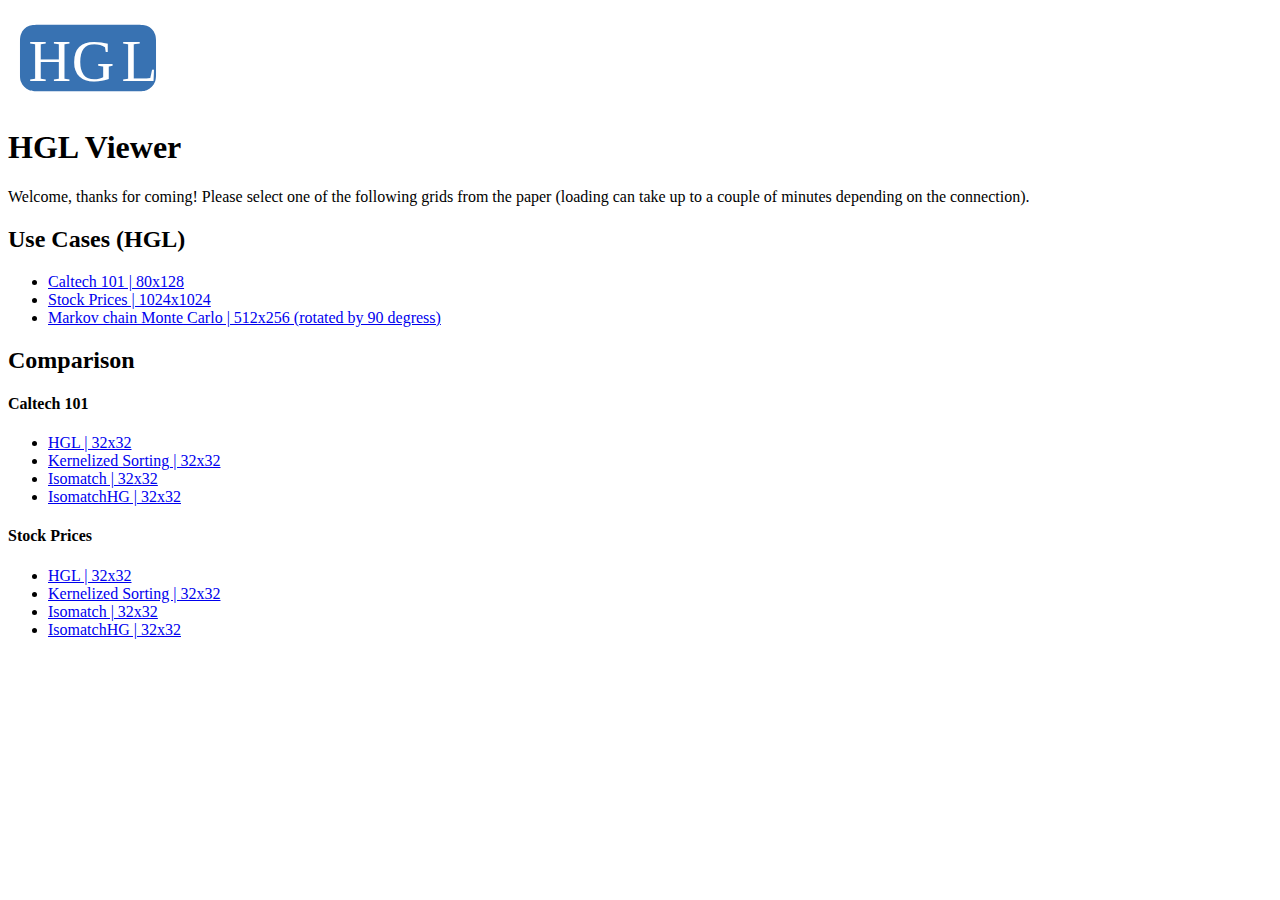
<file: wasm/hgl-demo/index.html>
<!DOCTYPE html>
<html>
  
<body>

  <img src="hgllogo.svg" width="160" height="100" style="display:block"></img>
<h1>HGL Viewer</h1>
<p>Welcome, thanks for coming! Please select one of the following grids from the paper (loading can take up to a couple of minutes depending on the connection). </p>
<h2>Use Cases (HGL)</h2>
<ul>
  <li><a href="caltech.html">Caltech 101 | 80x128</a></li>
  <li><a href="stock_1m.html">Stock Prices | 1024x1024</a></li>
  <li><a href="mcmc_95k_128k.html">Markov chain Monte Carlo | 512x256 (rotated by 90 degress)</a></li>
</ul>
<h2>Comparison</h2>
<h4>Caltech 101</h4>
<ul>
  <li><a href="caltech_comp1k.html">HGL | 32x32</a></li>
  <li><a href="caltech_comp1k_KernelizedSorting.html">Kernelized Sorting | 32x32</a></li>
  <li><a href="caltech_comp1k_Isomatch.html">Isomatch | 32x32</a></li>
  <li><a href="caltech_comp1k_IsomatchHG.html">IsomatchHG | 32x32</a></li>
  </ul>
<h4>Stock Prices</h4>
<ul>
  <li><a href="stock_comp1k.html">HGL | 32x32</a></li>
  <li><a href="stock_comp1k_KernelizedSorting.html">Kernelized Sorting | 32x32</a></li>
  <li><a href="stock_comp1k_Isomatch.html">Isomatch | 32x32</a></li>
  <li><a href="stock_comp1k_IsomatchHG.html">IsomatchHG | 32x32</a></li>
  </ul>
</body>
</html>
</file>
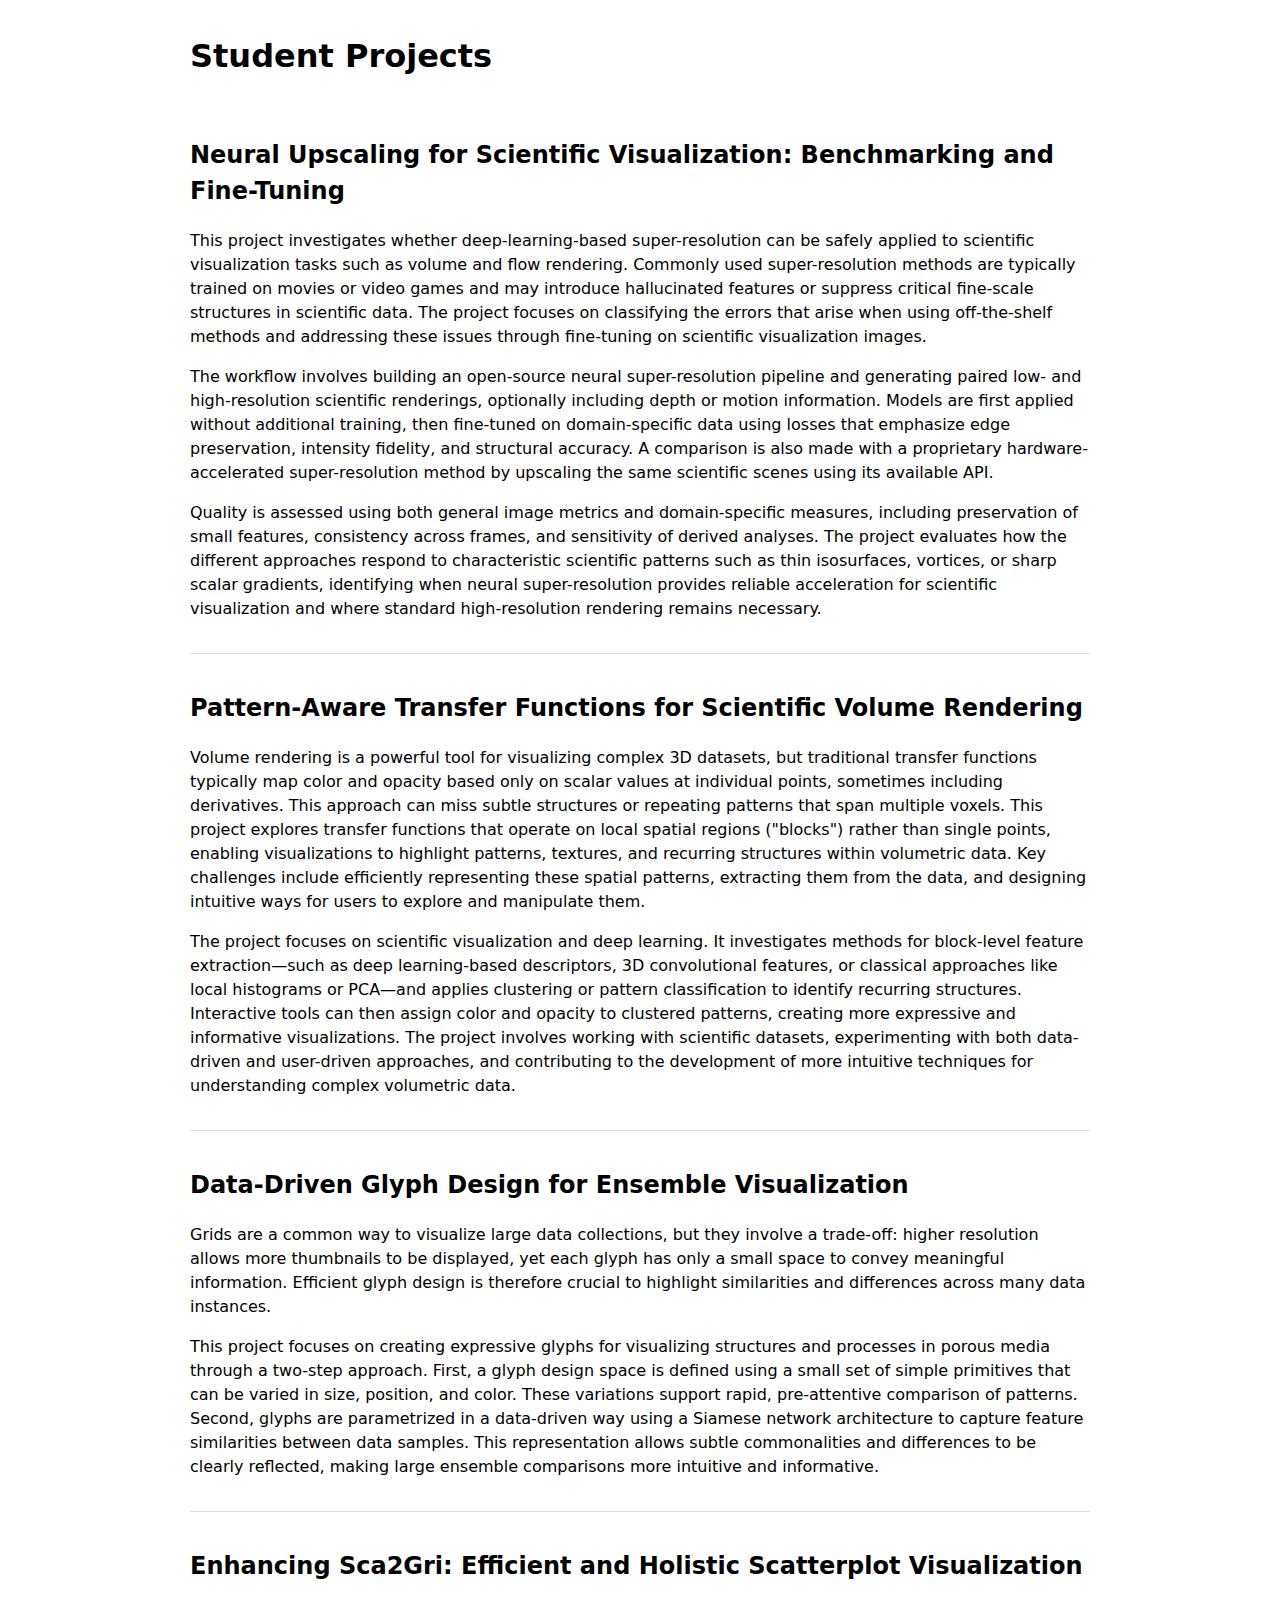
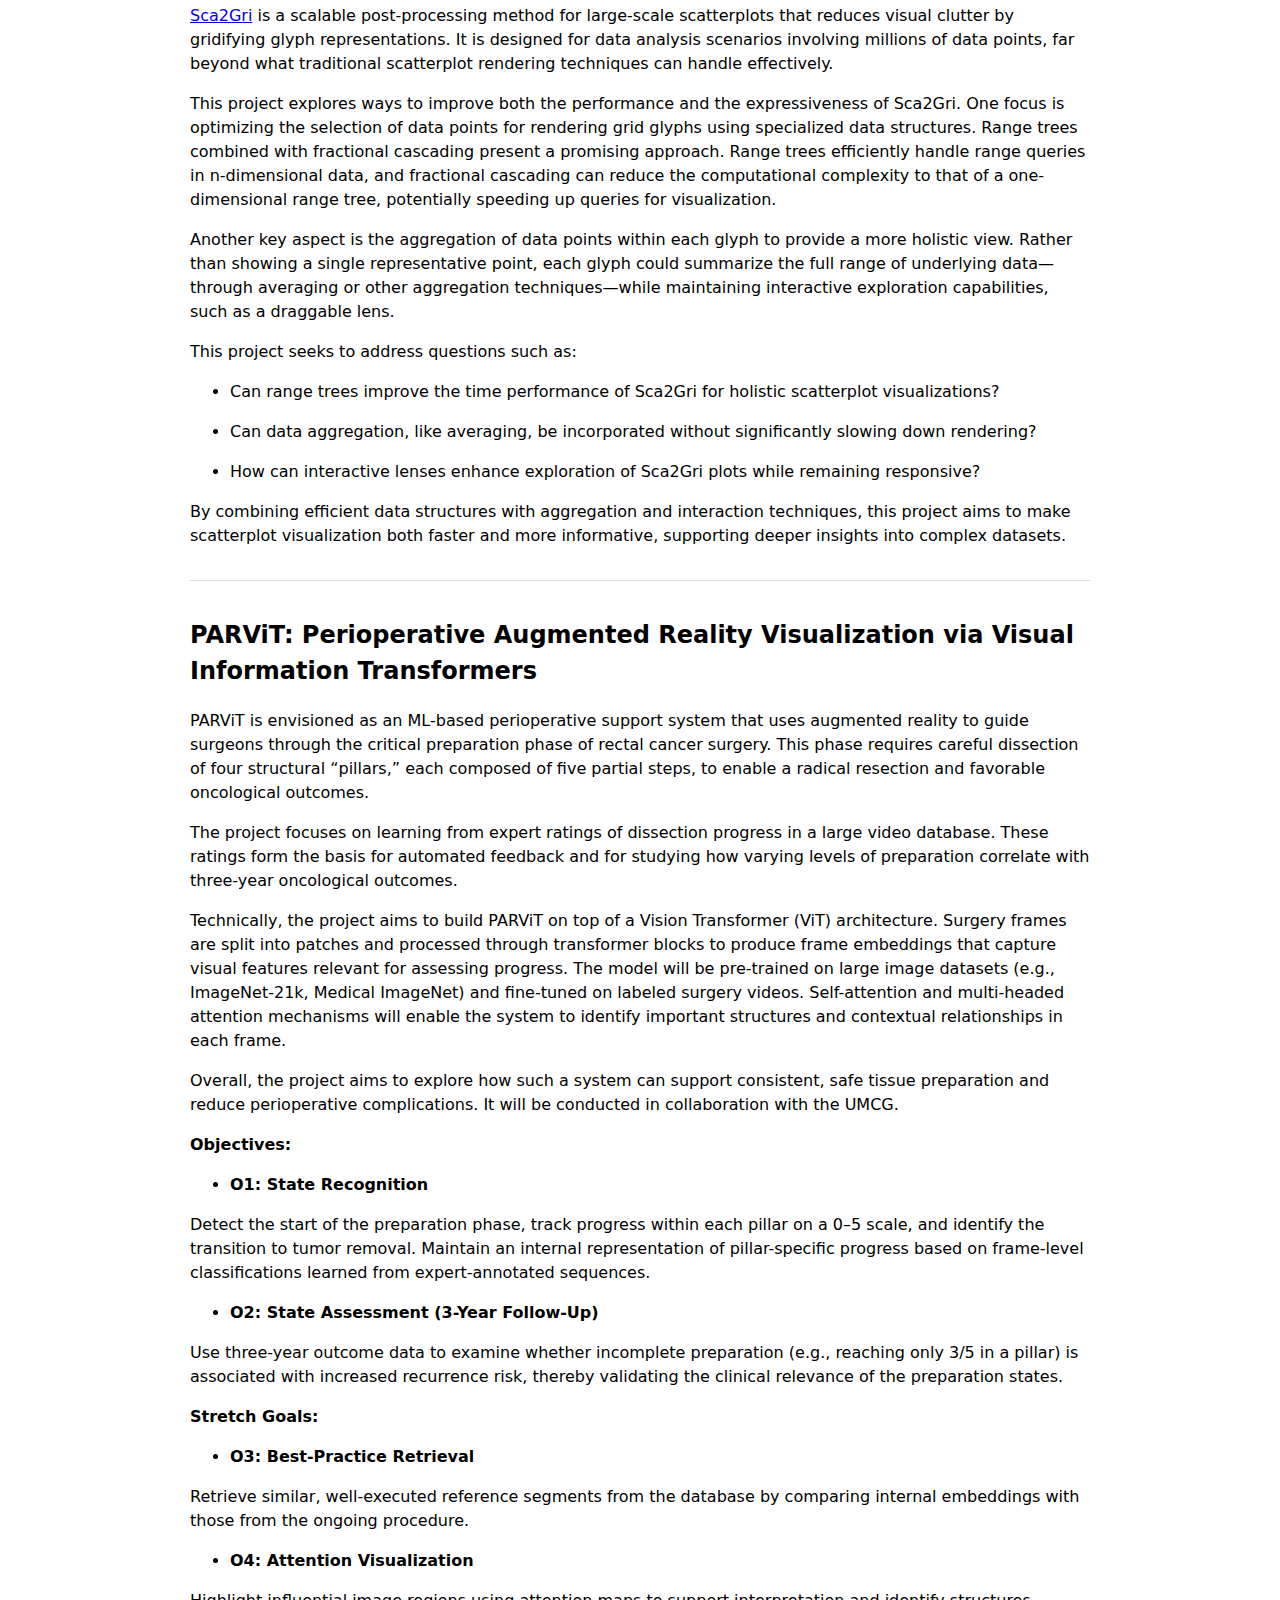
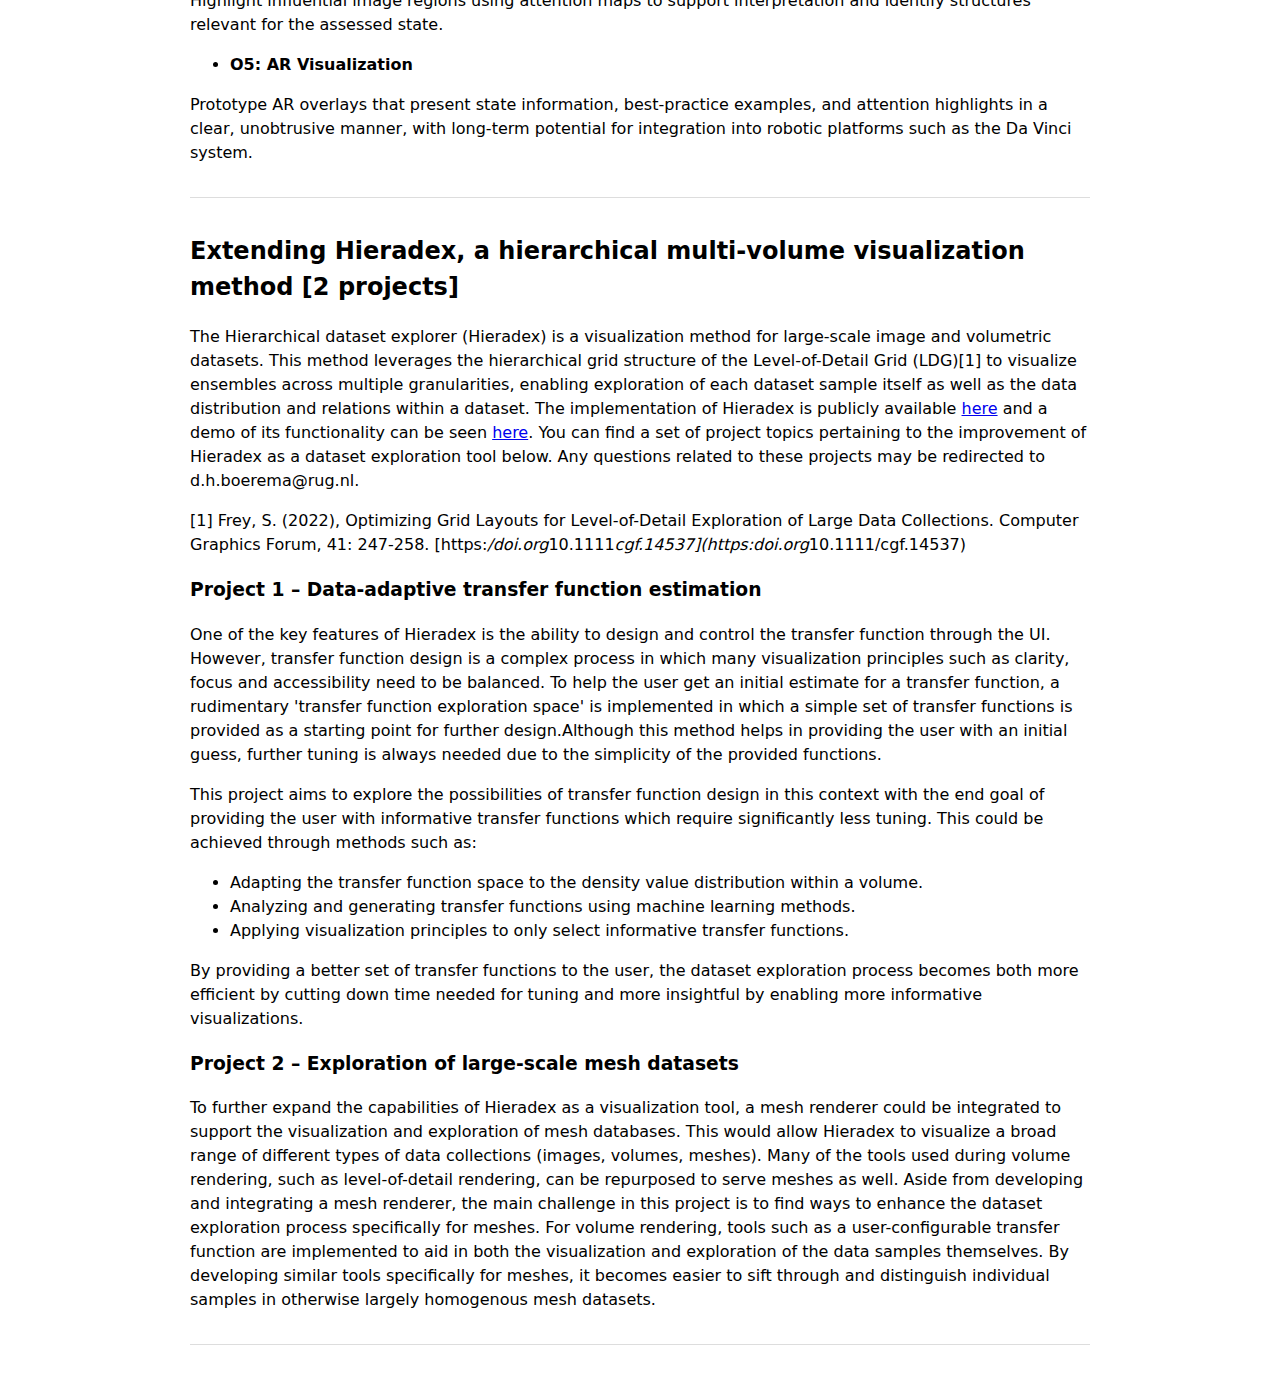
<file: student_projects/student_projects.html>
<!doctype html>
<html lang="en"><head><meta charset="utf-8">
<meta name="viewport" content="width=device-width,initial-scale=1">
<title>Student Projects</title>
<style>
body{font-family:system-ui,-apple-system,Segoe UI,Roboto,Arial;max-width:900px;margin:2rem auto;padding:0 1rem;line-height:1.5}
img{max-width:100%;height:auto}
.project{border-bottom:1px solid #ddd;padding:1rem 0}
</style>
</head><body>
<h1>Student Projects</h1>

<section class="project"><h2>Neural Upscaling for Scientific Visualization: Benchmarking and Fine-Tuning</h2>
<p>This project investigates whether deep-learning-based super-resolution can be safely applied to scientific visualization tasks such as volume and flow rendering. Commonly used super-resolution methods are typically trained on movies or video games and may introduce hallucinated features or suppress critical fine-scale structures in scientific data. The project focuses on classifying the errors that arise when using off-the-shelf methods and addressing these issues through fine-tuning on scientific visualization images.</p>
<p>The workflow involves building an open-source neural super-resolution pipeline and generating paired low- and high-resolution scientific renderings, optionally including depth or motion information. Models are first applied without additional training, then fine-tuned on domain-specific data using losses that emphasize edge preservation, intensity fidelity, and structural accuracy. A comparison is also made with a proprietary hardware-accelerated super-resolution method by upscaling the same scientific scenes using its available API.</p>
<p>Quality is assessed using both general image metrics and domain-specific measures, including preservation of small features, consistency across frames, and sensitivity of derived analyses. The project evaluates how the different approaches respond to characteristic scientific patterns such as thin isosurfaces, vortices, or sharp scalar gradients, identifying when neural super-resolution provides reliable acceleration for scientific visualization and where standard high-resolution rendering remains necessary.</p>
</section>
<section class="project"><h2>Pattern-Aware Transfer Functions for Scientific Volume Rendering</h2>
<p>Volume rendering is a powerful tool for visualizing complex 3D datasets, but traditional transfer functions typically map color and opacity based only on scalar values at individual points, sometimes including derivatives. This approach can miss subtle structures or repeating patterns that span multiple voxels. This project explores transfer functions that operate on local spatial regions (&quot;blocks&quot;) rather than single points, enabling visualizations to highlight patterns, textures, and recurring structures within volumetric data. Key challenges include efficiently representing these spatial patterns, extracting them from the data, and designing intuitive ways for users to explore and manipulate them.</p>
<p>The project focuses on scientific visualization and deep learning. It investigates methods for block-level feature extraction—such as deep learning-based descriptors, 3D convolutional features, or classical approaches like local histograms or PCA—and applies clustering or pattern classification to identify recurring structures. Interactive tools can then assign color and opacity to clustered patterns, creating more expressive and informative visualizations. The project involves working with scientific datasets, experimenting with both data-driven and user-driven approaches, and contributing to the development of more intuitive techniques for understanding complex volumetric data.</p>
</section>
<section class="project"><h2>Data-Driven Glyph Design for Ensemble Visualization</h2>
<p>Grids are a common way to visualize large data collections, but they involve a trade-off: higher resolution allows more thumbnails to be displayed, yet each glyph has only a small space to convey meaningful information. Efficient glyph design is therefore crucial to highlight similarities and differences across many data instances.</p>
<p>This project focuses on creating expressive glyphs for visualizing structures and processes in porous media through a two-step approach. First, a glyph design space is defined using a small set of simple primitives that can be varied in size, position, and color. These variations support rapid, pre-attentive comparison of patterns. Second, glyphs are parametrized in a data-driven way using a Siamese network architecture to capture feature similarities between data samples. This representation allows subtle commonalities and differences to be clearly reflected, making large ensemble comparisons more intuitive and informative.</p>
</section>
<section class="project"><h2>Enhancing Sca2Gri: Efficient and Holistic Scatterplot Visualization</h2>
<p><a href="https://github.com/freysn/sca2gri">Sca2Gri</a> is a scalable post-processing method for large-scale scatterplots that reduces visual clutter by gridifying glyph representations. It is designed for data analysis scenarios involving millions of data points, far beyond what traditional scatterplot rendering techniques can handle effectively.</p>
<p>This project explores ways to improve both the performance and the expressiveness of Sca2Gri. One focus is optimizing the selection of data points for rendering grid glyphs using specialized data structures. Range trees combined with fractional cascading present a promising approach. Range trees efficiently handle range queries in n-dimensional data, and fractional cascading can reduce the computational complexity to that of a one-dimensional range tree, potentially speeding up queries for visualization.</p>
<p>Another key aspect is the aggregation of data points within each glyph to provide a more holistic view. Rather than showing a single representative point, each glyph could summarize the full range of underlying data—through averaging or other aggregation techniques—while maintaining interactive exploration capabilities, such as a draggable lens.</p>
<p>This project seeks to address questions such as:</p>
<ul>
<li>Can range trees improve the time performance of Sca2Gri for holistic scatterplot visualizations?</li>
</ul>
<ul>
<li>Can data aggregation, like averaging, be incorporated without significantly slowing down rendering?</li>
</ul>
<ul>
<li>How can interactive lenses enhance exploration of Sca2Gri plots while remaining responsive?</li>
</ul>
<p>By combining efficient data structures with aggregation and interaction techniques, this project aims to make scatterplot visualization both faster and more informative, supporting deeper insights into complex datasets.</p>
</section>
<section class="project"><h2>PARViT: Perioperative Augmented Reality Visualization via Visual Information Transformers</h2>
<p>PARViT is envisioned as an ML-based perioperative support system that uses augmented reality to guide surgeons through the critical preparation phase of rectal cancer surgery. This phase requires careful dissection of four structural “pillars,” each composed of five partial steps, to enable a radical resection and favorable oncological outcomes.</p>
<p>The project focuses on learning from expert ratings of dissection progress in a large video database. These ratings form the basis for automated feedback and for studying how varying levels of preparation correlate with three-year oncological outcomes.</p>
<p>Technically, the project aims to build PARViT on top of a Vision Transformer (ViT) architecture. Surgery frames are split into patches and processed through transformer blocks to produce frame embeddings that capture visual features relevant for assessing progress. The model will be pre-trained on large image datasets (e.g., ImageNet-21k, Medical ImageNet) and fine-tuned on labeled surgery videos. Self-attention and multi-headed attention mechanisms will enable the system to identify important structures and contextual relationships in each frame.</p>
<p>Overall, the project aims to explore how such a system can support consistent, safe tissue preparation and reduce perioperative complications. It will be conducted in collaboration with the UMCG.</p>
<p><strong>Objectives:</strong></p>
<ul>
<li><strong>O1: State Recognition</strong></li>
</ul>
<p>Detect the start of the preparation phase, track progress within each pillar on a 0–5 scale, and identify the transition to tumor removal. Maintain an internal representation of pillar-specific progress based on frame-level classifications learned from expert-annotated sequences.</p>
<ul>
<li><strong>O2: State Assessment (3-Year Follow-Up)</strong></li>
</ul>
<p>Use three-year outcome data to examine whether incomplete preparation (e.g., reaching only 3/5 in a pillar) is associated with increased recurrence risk, thereby validating the clinical relevance of the preparation states.</p>
<p><strong>Stretch Goals:</strong></p>
<ul>
<li><strong>O3: Best-Practice Retrieval</strong></li>
</ul>
<p>Retrieve similar, well-executed reference segments from the database by comparing internal embeddings with those from the ongoing procedure.</p>
<ul>
<li><strong>O4: Attention Visualization</strong></li>
</ul>
<p>Highlight influential image regions using attention maps to support interpretation and identify structures relevant for the assessed state.</p>
<ul>
<li><strong>O5: AR Visualization</strong></li>
</ul>
<p>Prototype AR overlays that present state information, best-practice examples, and attention highlights in a clear, unobtrusive manner, with long-term potential for integration into robotic platforms such as the Da Vinci system.</p>
</section>
<section class="project"><h2>Extending Hieradex, a hierarchical multi-volume visualization method [2 projects]</h2>
<p>The Hierarchical dataset explorer (Hieradex) is a visualization method for large-scale image and volumetric datasets. This method leverages the hierarchical grid structure of the Level-of-Detail Grid (LDG)[1] to visualize ensembles across multiple granularities, enabling exploration of each dataset sample itself as well as the data distribution and relations within a dataset. The implementation of Hieradex is publicly available <a href="https://github.com/DavidHidde/ldg-ssm-interface">here</a> and a demo of its functionality can be seen <a href="https://drive.google.com/drive/folders/1T-lM6orJod5MYMEesXLyaGPPsERTWuxM?usp=sharing">here</a>. You can find a set of project topics pertaining to the improvement of Hieradex as a dataset exploration tool below. Any questions related to these projects may be redirected to d.h.boerema@rug.nl.</p>
<p>[1] Frey, S. (2022), Optimizing Grid Layouts for Level-of-Detail Exploration of Large Data Collections. Computer Graphics Forum, 41: 247-258. [https:<em>/doi.org</em>10.1111<em>cgf.14537](https:</em><em>doi.org</em>10.1111/cgf.14537)</p>
<h3>Project 1 – Data-adaptive transfer function estimation</h3>
<p>One of the key features of Hieradex is the ability to design and control the transfer function through the UI. However, transfer function design is a complex process in which many visualization principles such as clarity, focus and accessibility need to be balanced. To help the user get an initial estimate for a transfer function, a rudimentary &#x27;transfer function exploration space&#x27; is implemented in which a simple set of transfer functions is provided as a starting point for further design.Although this method helps in providing the user with an initial guess, further tuning is always needed due to the simplicity of the provided functions.</p>
<p>This project aims to explore the possibilities of transfer function design in this context with the end goal of providing the user with informative transfer functions which require significantly less tuning. This could be achieved through methods such as:</p>
<ul>
<li>Adapting the transfer function space to the density value distribution within a volume.</li>
<li>Analyzing and generating transfer functions using machine learning methods.</li>
<li>Applying visualization principles to only select informative transfer functions.</li>
</ul>
<p>By providing a better set of transfer functions to the user, the dataset exploration process becomes both more efficient by cutting down time needed for tuning and more insightful by enabling more informative visualizations.</p>
<h3>Project 2 – Exploration of large-scale mesh datasets</h3>
<p>To further expand the capabilities of Hieradex as a visualization tool, a mesh renderer could be integrated to support the visualization and exploration of mesh databases. This would allow Hieradex to visualize a broad range of different types of data collections (images, volumes, meshes). Many of the tools used during volume rendering, such as level-of-detail rendering, can be repurposed to serve meshes as well. Aside from developing and integrating a mesh renderer, the main challenge in this project is to find ways to enhance the dataset exploration process specifically for meshes. For volume rendering, tools such as a user-configurable transfer function are implemented to aid in both the visualization and exploration of the data samples themselves. By developing similar tools specifically for meshes, it becomes easier to sift through and distinguish individual samples in otherwise largely homogenous mesh datasets.</p>
</section>
</body></html>
</file>
